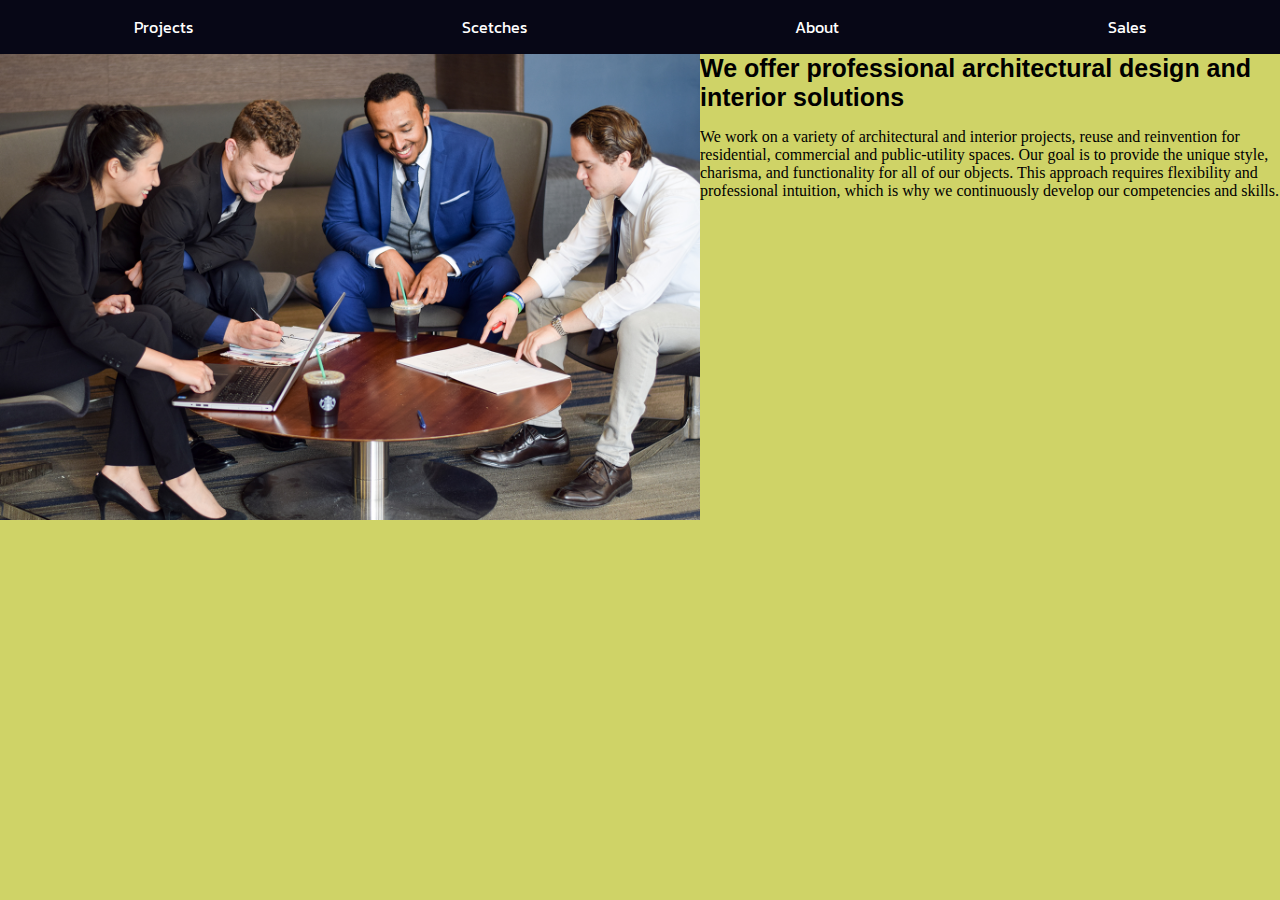
<file: about.html>
<html>
  <head>
    <title>Домы</title>
    <link rel="stylesheet" href="style.css" />
  </head>
  <body>
    <nav>
      <ul>
        <li><a href="projects.html">Projects</a></li>
        <li><a href="scetches.html">Scetches</a></li>
        <li><a href="about.html"> About</a></li>
        <li><a href="sales.html">Sales</a></li>
      </ul>
    </nav>
    </body>
    <header>
      <div class="about">
        <img src="./03.jpg" width="700px" alt="" style="float: left;">
      <h1>We offer professional architectural design and interior solutions</h1>
       <p> We work on a variety of architectural and interior projects, reuse and reinvention for residential, commercial and public-utility spaces. Our goal is to provide the unique style, charisma, and functionality for all of our objects. This approach requires flexibility and professional intuition, which is why we continuously develop our competencies and skills.</p>
      </div>
    </header>
     </html>
</file>
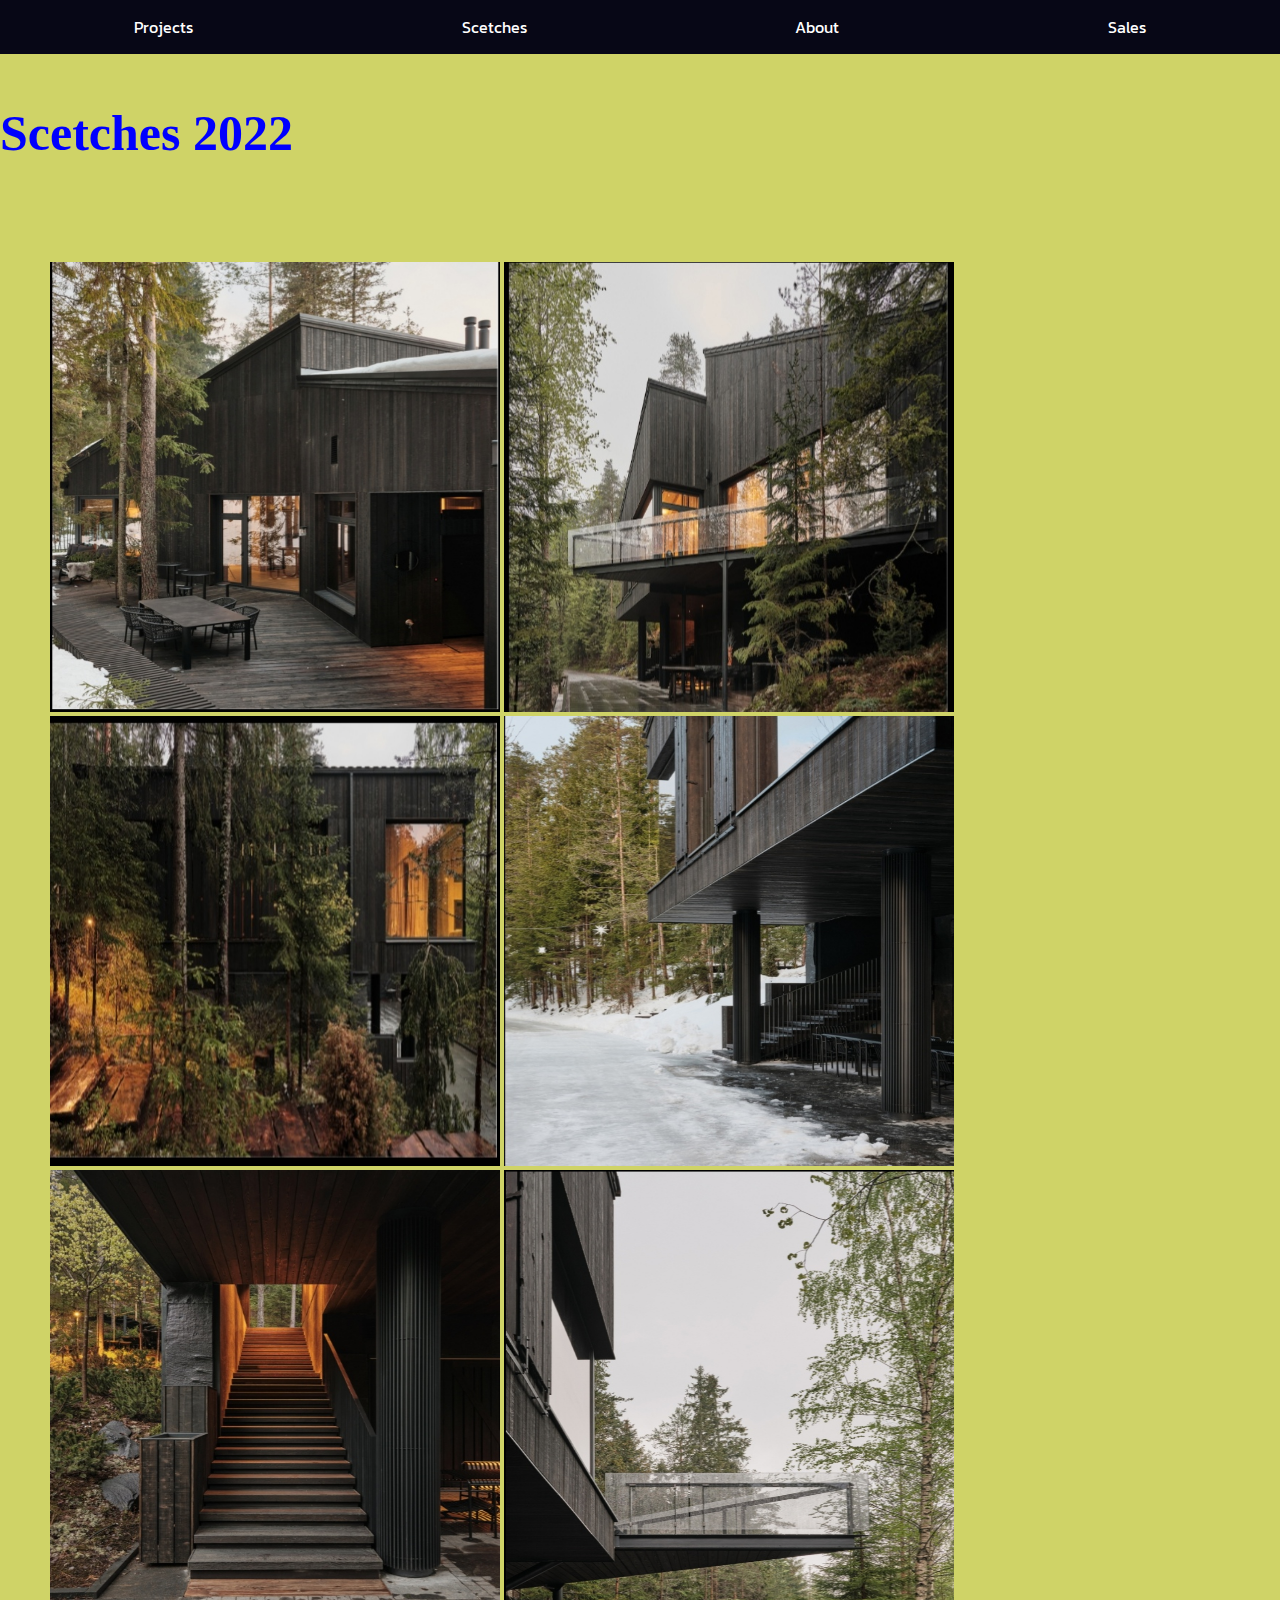
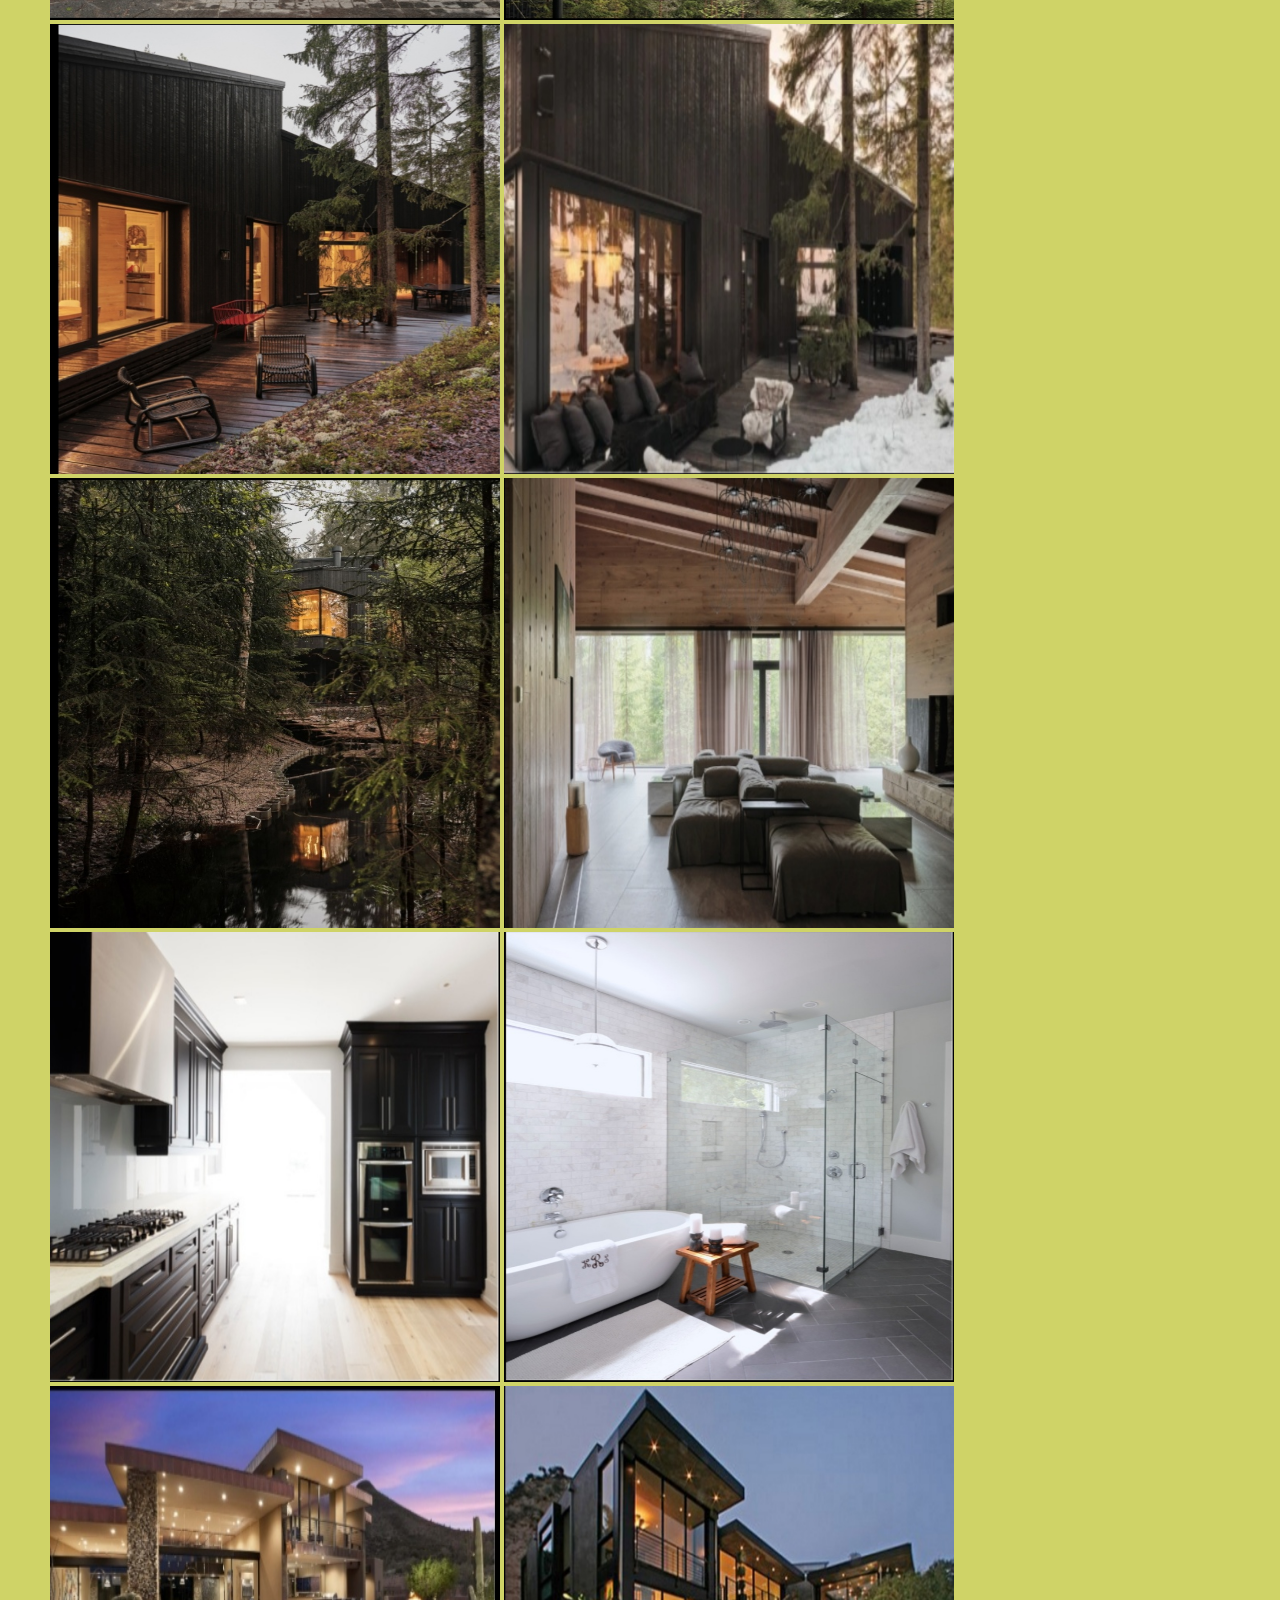
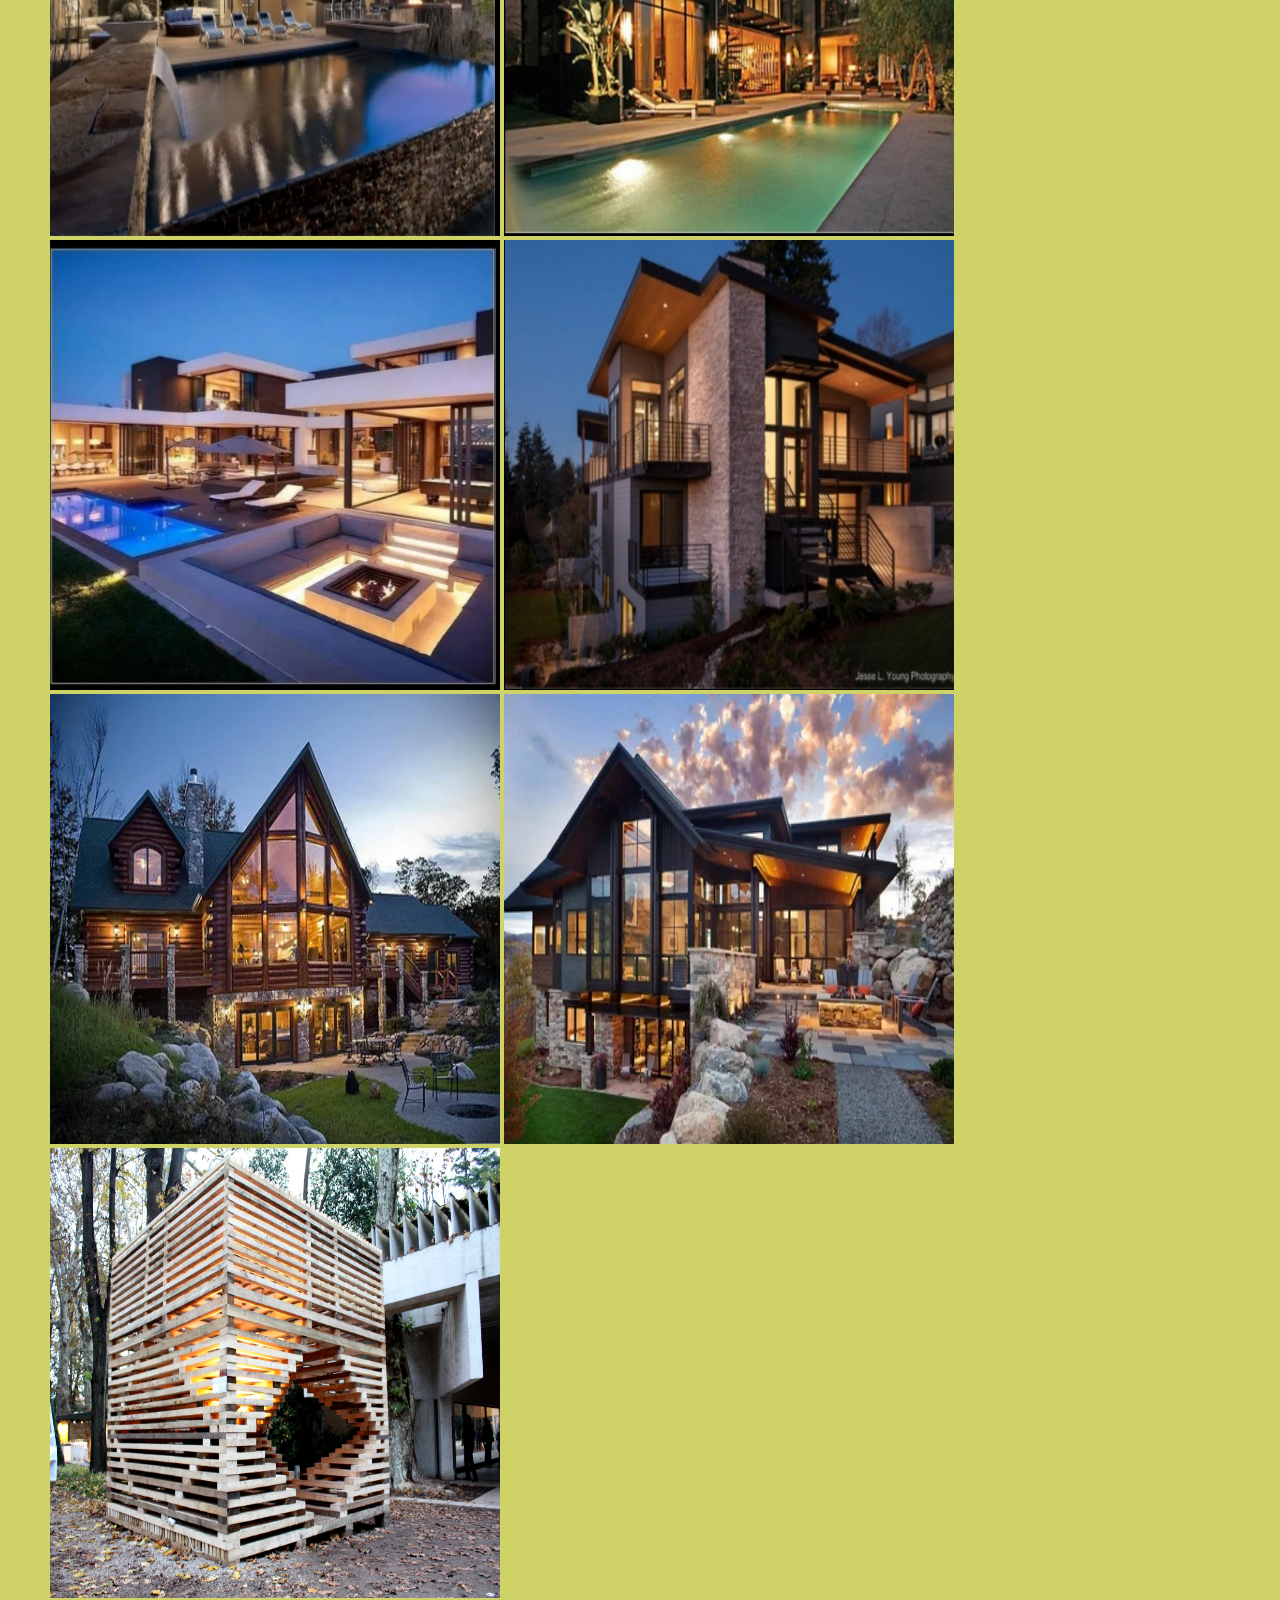
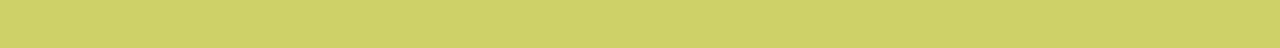
<file: scetches.html>
<html>
  <head>
    <title>Домы</title>
    <link rel="stylesheet" href="style.css" />
  </head>
  <body>
    <nav>
      <ul>
        <li><a href="projects.html">Projects</a></li>
        <li><a href="scetches.html">Scetches</a></li>
        <li><a href="about.html"> About</a></li>
        <li><a href="sales.html">Sales</a></li>
      </ul>
    </nav> <h3>Scetches 2022</h3>
    <header>
      <div class="picture">
        <img src="./logo4.jpg" alt="">
        <img src="./logo5.jpg" alt="">
        <img src="./logo6.jpg" alt="">
        <img src="./logo8.jpg" alt="">
        <img src="./logo7.jpg" alt="">
        <img src="./logo9.jpg" alt="">
        <img src="./logo10.jpg" alt="">
        <img src="./logo11.jpg" alt="">
        <img src="./logo12.jpg" alt="">
        <img src="./logo13.jpg" alt="">
        <img src="./logo14.jpg" alt="">
        <img src="./logo15.jpg" alt="">
        <img src="./logo16.jpg" alt="">
        <img src="./logo17.jpg" alt="">
        <img src="./logo18.jpg" alt="">
        <img src="./logo19.jpg" alt="">
        <img src="./logo20.webp" alt="">
        <img src="./logo21.webp" alt="">
        <img src="./logo22.jpg" alt="">
      
      </div>
     
    </header>
    </body>
     </html>
</file>
<file: style.css>
@import url('https://fonts.googleapis.com/css2?family=Bebas+Neue&family=Kanit:ital,wght@0,200;1,200&family=Roboto:wght@300&display=swap');
*{
  box-sizing: border-box;
}
html{
  background-color: rgb(207, 211, 103);
 
}
body{
  margin: 0;
}
 
head{
  margin: 0;
}
  nav {
    background-color: rgb(7, 7, 22);
    position: sticky;
    top: 0;
    right: 0;
    left: 0;
  }
  nav ul{
    padding: 0;
    margin: 0;
    display: flex;
    flex-direction: row;
    list-style: none;
    justify-content: space-around;
  }
  nav ul li a{
    display: inline-block;
    padding: 15px 70px;
    font-family: 'Kanit';
    color: white;
    text-decoration: none;
  }
  nav ul li a:hover{
    text-decoration: underline;
    background-color: rgb(133, 92, 40);
  }
  h1{
    margin: 0;
    padding: 0;
    display: block;
    font-weight: bold;
    top: 1000px;
    font-size: 30px;
    text-align: left;
    font-family: 'Lucida Sans', 'Lucida Sans Regular', 'Lucida Grande', 'Lucida Sans Unicode', Geneva, Verdana, sans-serif;
  }
  .div1 img{
    top: 0;
    margin: 0;
    padding: 0;
   
  }
  .div1 h1{
    font-size: 20px;
    padding-top: 530px;
    text-align: right;
    font-family: 'Segoe UI', Tahoma, Geneva, Verdana, sans-serif;

  }
  .div1 p{
    font-size: 20px;
    text-align: right;
    font-family:Verdana, Geneva, Tahoma, sans-serif;
    color: rgb(100, 100, 100);
  }
  .div2 h1{
    font-size: 30px;
    color: black;
    text-align: left;
    padding-top: 570px;
  }
  .div2 h2{
    font-size: 25px;
    text-align: left;
    color: rgb(87, 87, 87);
  }
  .div3 h1{
    font-size: 30px;
    text-align: right;
    padding-top: 570px;
  }
  .div3 p{
    font-size: 25px;
    color: rgb(61, 62, 62);
    text-align: right;
    font-family: 'Segoe UI', Tahoma, Geneva, Verdana, sans-serif;
  }
  .div4 h1{
    font-size: 25px;
    text-align: center;
    padding-top: 38px;
  }
  .div4 p{
    color: rgb(53, 51, 53);
    text-align: center;
    font-size: 25px;
  }
.div7 h2{
  text-align: center;
  font-size: 30px;
  font-family: 'Segoe UI', Tahoma, Geneva, Verdana, sans-serif;
  
}

.div5 h1{
  font-size: 25px;
  text-align: left;
  padding-top: 450px;
}
.div5 h2{
  font-size: 20px;
  text-align: left;
  color: rgb(45, 46, 46);
}
.div6 h1{
  font-size: 20px;
  text-align: right;
  padding-top: 600px;
  
}
.div6 p{
  font-size: 20px;
  color: rgb(46, 46, 47);
  text-align: right;
}
.picture{
  flex-wrap: wrap;
  flex-direction: row;
  padding: 50px;
}
.picture img{
  width: 450px;
  height: 450px;
}
h3{
  color: blue;
  font-size: 50px;
}
.about h1, h2{
  display: flex;
  flex-direction: row;
  font-size: 25px;
  font-family: 'Segoe UI', Tahoma, Geneva, Verdana, sans-serif;

}
.div8 h1{
  font-size: 25px;
  text-align: left;
  padding-top: 10px;
}
.div8 p{
  font-size: 25px;
  color: rgb(83, 82, 80);
}
.div9 h1{
  font-size: 25px;
  text-align: right;
  padding-top: 620px;
}
.div9 p{
  color: rgb(27, 27, 27);
  font-size: 23px;
  text-align: right;
}
.you{
  display: flex;
  flex-direction: row;
  justify-content: space-between;
}
.you p{
  font-size: 20px;
  color: rgb(48, 48, 46);
}
.div10{
  padding: 15px;
}
.div12 h1{
 text-align: center;
 font-family: 'Segoe UI', Tahoma, Geneva, Verdana, sans-serif;
 font-size: 25px;
}
.div12 p{
text-align: center;
font-size: 25px;
color: rgb(37, 37, 38);
}
.we{
  display: flex;
  flex-direction: row;
  justify-content: space-between;
}
.we p{
  color: rgb(32, 32, 32);
  font-size: 25px;
}
.div13{
  padding: 20px;
}
.she{
  display: flex;
  flex-direction: row;
  justify-content: space-between;
}
.div16{
  padding: 20px;
}
.div17{
  padding-right: 20px;
}
.she p{
  color: rgb(36, 34, 34);
  font-size: 20px;
}
footer {
  list-style: none;
  flex-direction: row;
  
}
.he ul li{
  display: flex;
  flex-direction: row;
  justify-content: space-between;
}
</file>
